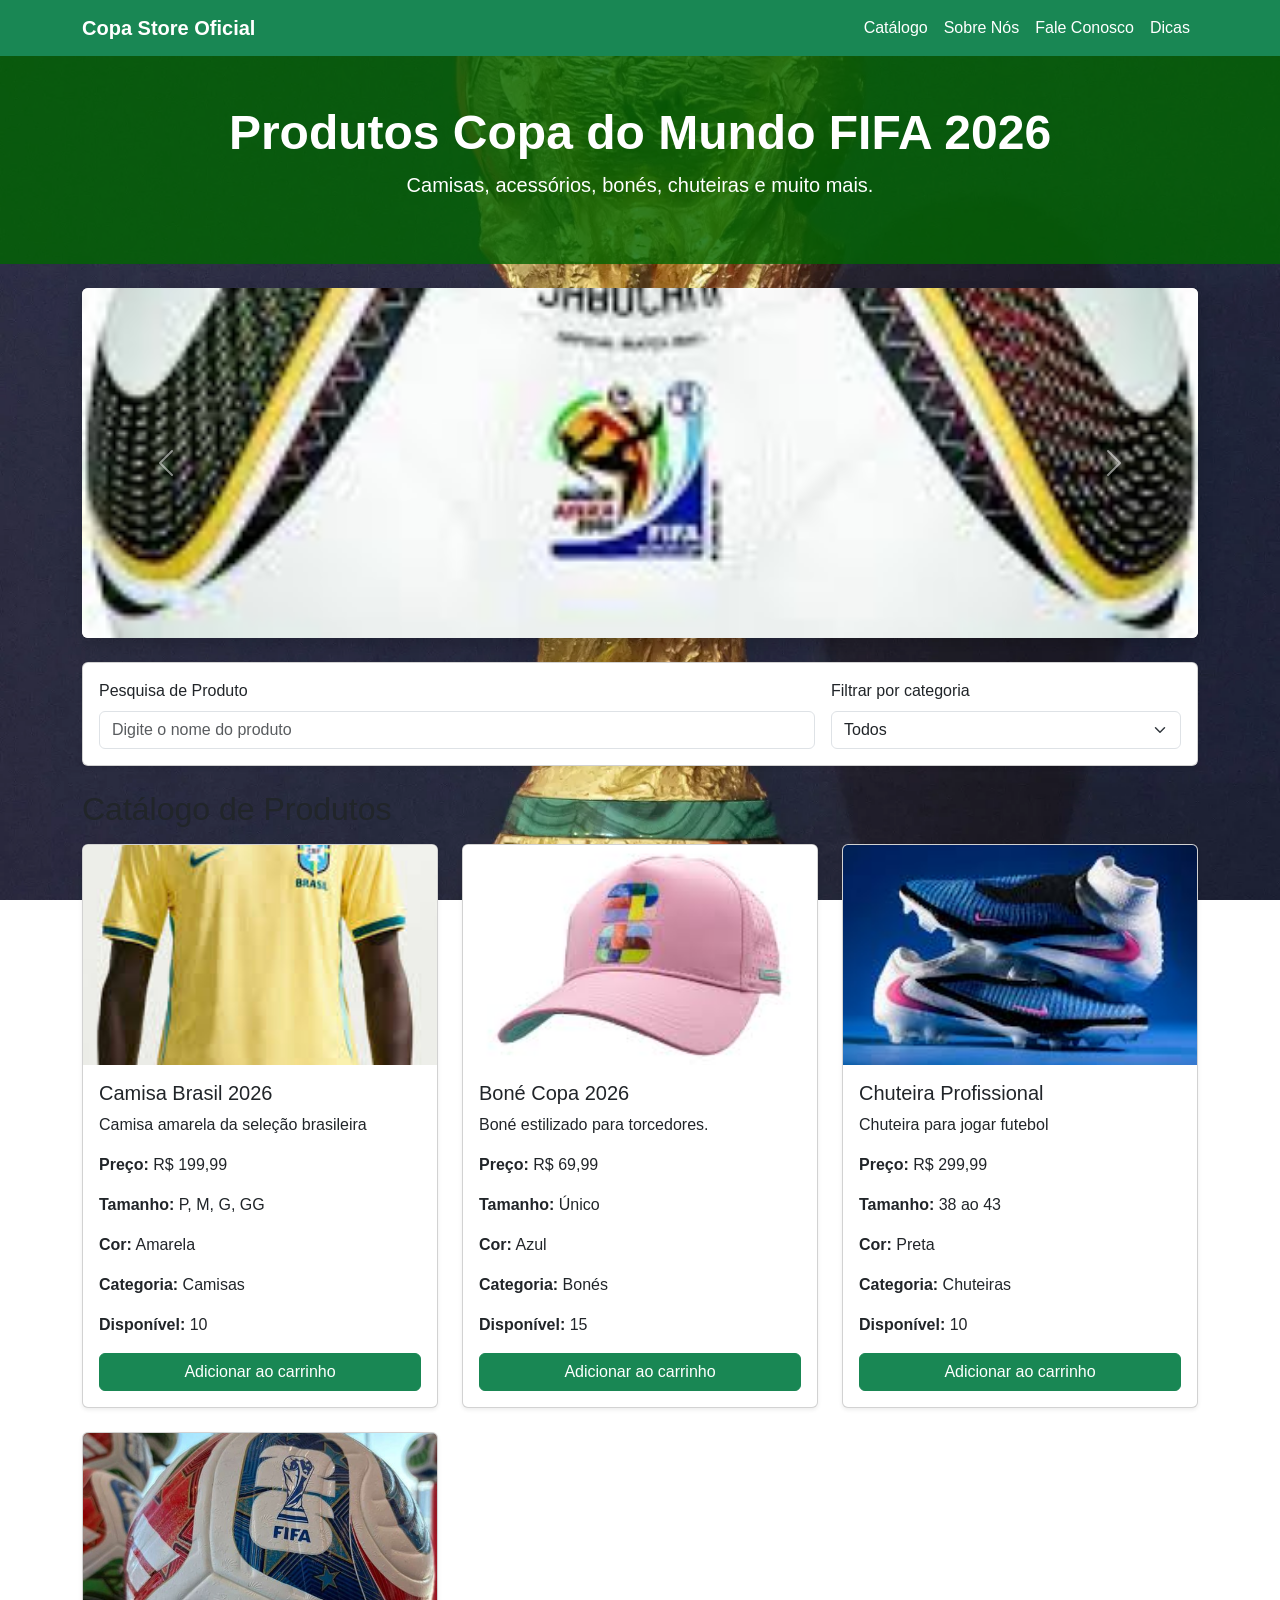
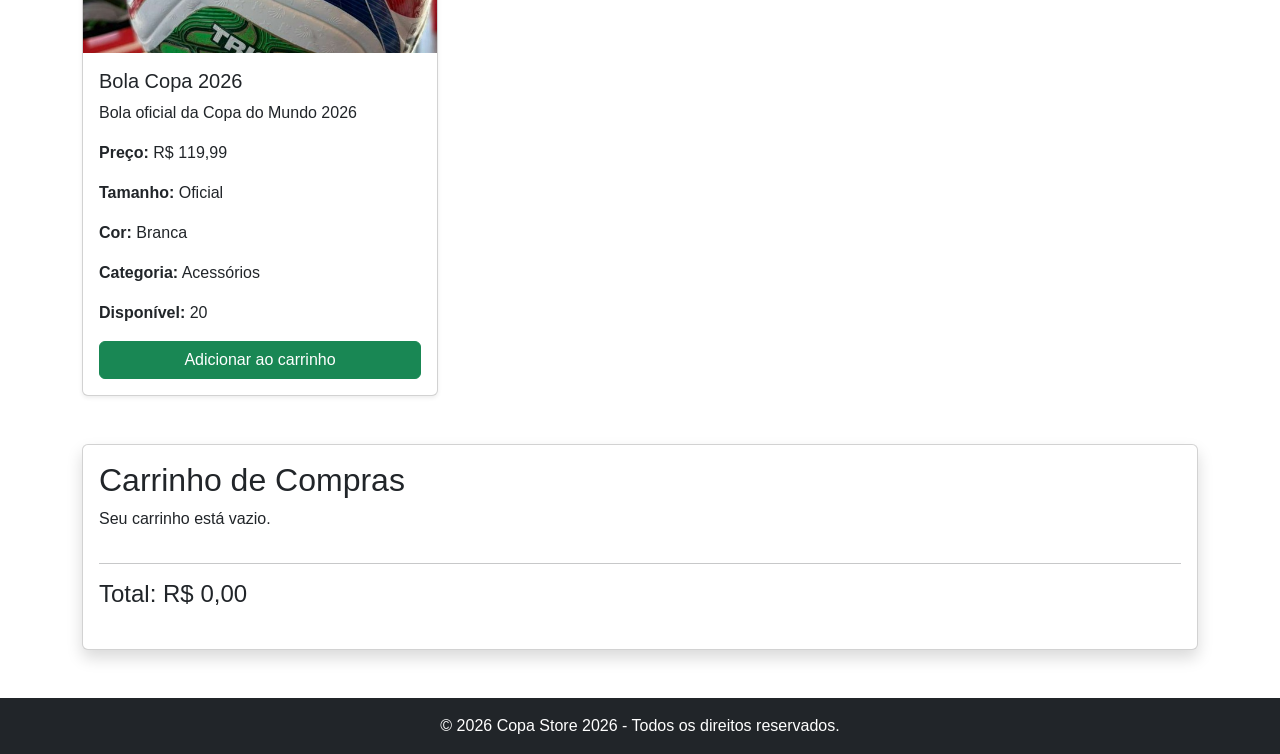
<file: index.html>
<!DOCTYPE html>
<html lang="pt-br">
<head>
    <meta charset="UTF-8">
    <meta name="viewport" content="width=device-width, initial-scale=1.0">
    <title>Catálogo Final</title>
    <link href="https://cdn.jsdelivr.net/npm/bootstrap@5.3.3/dist/css/bootstrap.min.css" rel="stylesheet">
    <link rel="stylesheet" href="main.css">
</head>
<body>
    
    <nav class="navbar navbar-expand-lg navbar-dark navbar-copa">
        <div class="container">
            <a class="navbar-brand fw-bold" href="index.html">Copa Store Oficial</a>
            <button class="navbar-toggler" type="button" data-bs-toggle="collapse" data-bs-target="#menuPrincipal">
            <span class="navbar-toggler-icon"></span>
            </button>
            
            <div class="collapse navbar-collapse" id="menuPrincipal">
                <ul class="navbar-nav ms-auto">
                    <li class="nav-item"><a class="nav-link" href="index.html">Catálogo</a></li>
                    <li class="nav-item"><a class="nav-link" href="menu1.html">Sobre Nós</a></li>
                    <li class="nav-item"><a class="nav-link" href="menu2.html">Fale Conosco</a></li>
                    <li class="nav-item"><a class="nav-link" href="menu3.html">Dicas</a></li>
                </ul>
            </div>
        </div>
    </nav>

    <header class="text-center text-white p-5 fundo-topo">
        <div class="container">
            <h1 class="display-5 fw-bold">Produtos Copa do Mundo FIFA 2026</h1>
            <p class="lead">Camisas, acessórios, bonés, chuteiras e muito mais.</p>
        </div>
    </header>
    
    <main class="container my-4">
        <section class="mb-4"> <!-- Carrosel -->
            <div id="carouselCopa" class="carousel slide" data-bs-ride="carousel">
                <div class="carousel-inner rounded shadow">

                    <div class="carousel-item active">
                        <img src="assets/img/camisas.jpg" class="d-block w-100 imagem-carrossel" alt="Camisa da Copa do Mundo 2026">
                    </div>

                    <div class="carousel-item active">
                        <img src="assets/img/total90.jpeg" class="d-block w-100 imagem-carrossel" alt="Chuteira Nike">
                    </div>

                    <div class="carousel-item active">
                        <img src="assets/img/jabulani.jpeg" class="d-block w-100 imagem-carrossel" alt="Bola Copa do Mundo 2026">
                    </div>

                </div>

                <button class="carousel-control-prev" type="button" data-bs-target="#carouselCopa" data-bs-slide="prev">
                    <span class="carousel-control-prev-icon"></span>
                </button>
                <button class="carousel-control-next" type="button" data-bs-target="#carouselCopa" data-bs-slide="next">
                    <span class="carousel-control-next-icon"></span>
                </button>
            </div>
        </section>

        <section class="card p-3 mb-4 shadow-sm"> <!-- Pesquisa e Filtro -->
            <div class="row g-3">
                <div class="col-md-8">
                    <label for="pesquisa" class="form-label">Pesquisa de Produto</label>
                    <input type="text" id="pesquisa" class="form-control" placeholder="Digite o nome do produto">
                </div>

                <div class="col-md-4">
                    <label for="filtroCategoria" class="form-label">Filtrar por categoria</label>
                    <select id="filtroCategoria" class="form-select">
                        <option value="todos">Todos</option>
                        <option value="Camisas">Camisas</option>
                        <option value="Acessórios">Acessórios</option>
                        <option value="Bonés">Bonés</option>
                        <option value="Chuteiras">Chuteiras</option>
                        <option value="Outros">Outros</option>
                    </select>
                </div>
            </div>
        </section>

        <section> <!-- Produtos -->
            <h2 class="mb-3">Catálogo de Produtos</h2>
            <div id="listaProdutos" class="row g-4"></div>
        </section>

        <section class="card p-3 mt-5 shadow"> <!-- Carrinho -->
            <h2>Carrinho de Compras</h2>
            
            <div id="listaCarrinho"></div>
            <hr>
            <h4>Total: R$ <span id="totalCarrinho">0,00</span></h4>
            <div id="paypal-button-container" class="mt-3"></div>
        </section>
    </main>

    <footer class="bg-dark text-white text-center p-3 mt-5">
        <p class="mb-0">&copy; 2026 Copa Store 2026 - Todos os direitos reservados.</p>
    </footer>

    <script src="https://cdn.jsdelivr.net/npm/bootstrap@5.3.3/dist/js/bootstrap.bundle.min.js"></script>
    
    <script src="https://www.paypal.com/sdk/js?client-id=test&currency=BRL"></script>

    <script src="script.js"></script>
</body>
</html>
</file>
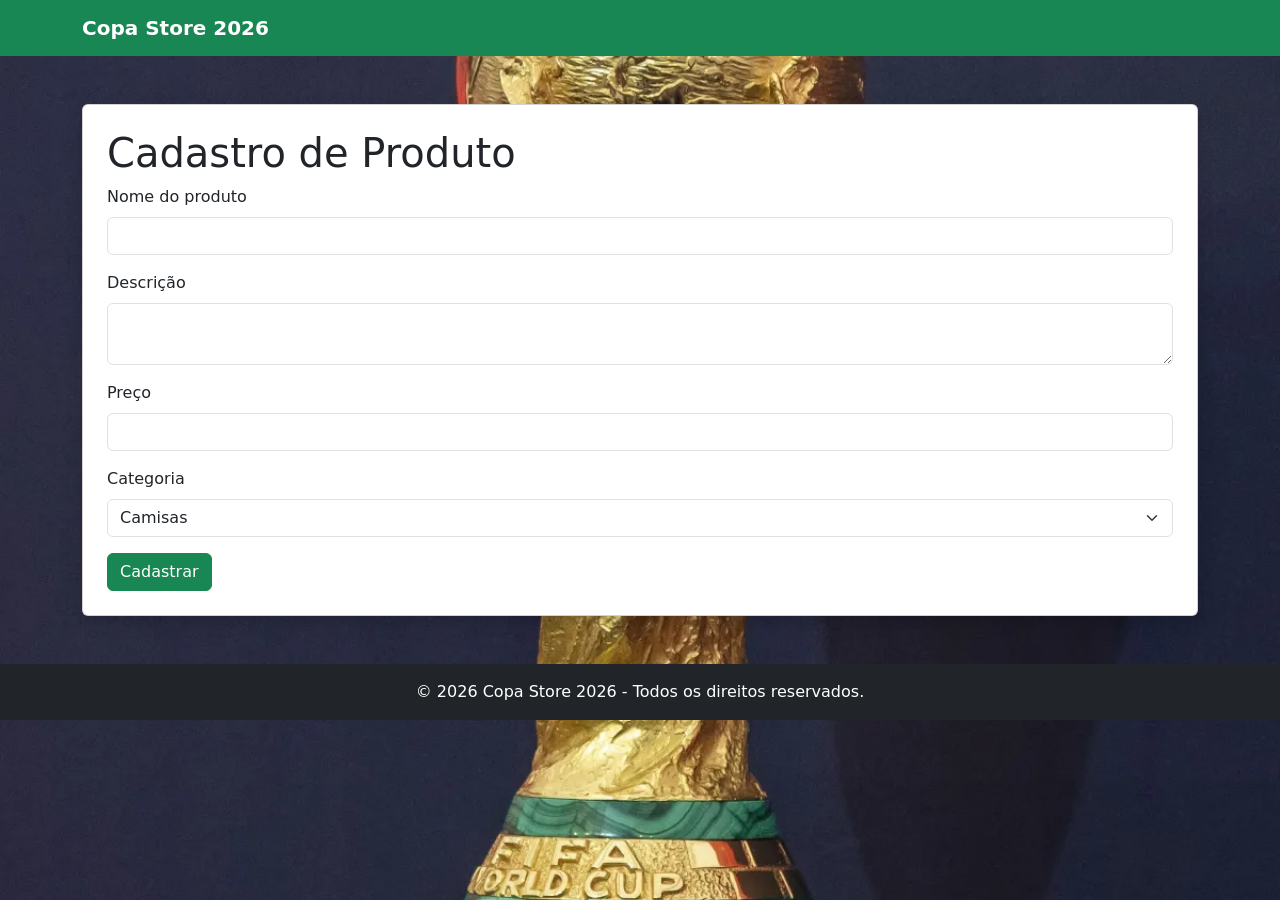
<file: cadastro.html>
<!doctype html>
<html lang="pt-br">
  <head>
    <meta charset="UTF-8" />
    <meta name="viewport" content="width=device-width, initial-scale=1.0" />
    <title>Cadastro</title>
    <link rel="stylesheet" href="main.css" />
    <link
      href="https://cdn.jsdelivr.net/npm/bootstrap@5.3.3/dist/css/bootstrap.min.css"
      rel="stylesheet"
    />
  </head>
  <body>
    <nav class="navbar navbar-expand-lg navbar-dark navbar-copa">
      <div class="container">
        <a class="navbar-brand fw-bold" href="index.html">Copa Store 2026</a>
      </div>
    </nav>

    <main class="container my-5">
      <section class="card p-4 shadow">
        <h1>Cadastro de Produto</h1>

        <form>
          <div class="mb-3">
            <label class="form-label">Nome do produto</label>
            <input type="text" class="form-control" />
          </div>

          <div class="mb-3">
            <label class="form-label">Descrição</label>
            <textarea class="form-control"></textarea>
          </div>

          <div class="mb-3">
            <label class="form-label">Preço</label>
            <input type="number" class="form-control" />
          </div>

          <div class="mb-3">
            <label class="form-label">Categoria</label>
            <select class="form-select">
              <option>Camisas</option>
              <option>Acessórios</option>
              <option>Bonés</option>
              <option>Chuteiras</option>
              <option>Outros</option>
            </select>
          </div>

          <button type="button" class="btn btn-success">Cadastrar</button>
        </form>
      </section>
    </main>

    <footer class="bg-dark text-white text-center p-3">
      <p class="mb-0">
        &copy; 2026 Copa Store 2026 - Todos os direitos reservados.
      </p>
    </footer>
  </body>
</html>
</file>
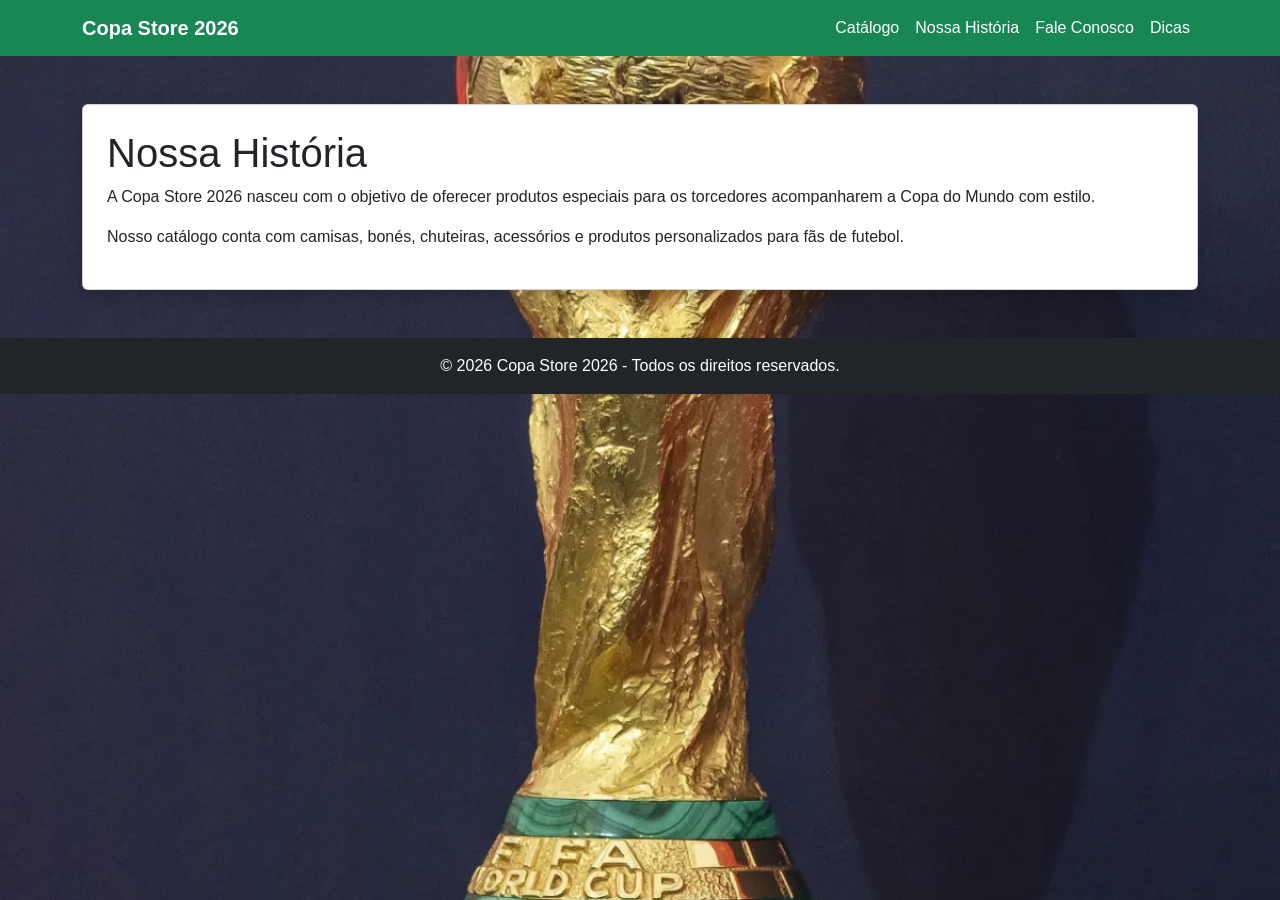
<file: menu1.html>
<!doctype html>
<html lang="pt-BR">
  <head>
    <meta charset="UTF-8" />
    <meta name="viewport" content="width=device-width, initial-scale=1.0" />
    <title>Nossa História</title>

    <link
      href="https://cdn.jsdelivr.net/npm/bootstrap@5.3.3/dist/css/bootstrap.min.css"
      rel="stylesheet"
    />
    <link rel="stylesheet" href="main.css" />
  </head>
  <body>
    <nav class="navbar navbar-expand-lg navbar-dark navbar-copa">
      <div class="container">
        <a class="navbar-brand fw-bold" href="index.html">Copa Store 2026</a>

        <button
          class="navbar-toggler"
          type="button"
          data-bs-toggle="collapse"
          data-bs-target="#menuPrincipal"
        >
          <span class="navbar-toggler-icon"></span>
        </button>

        <div class="collapse navbar-collapse" id="menuPrincipal">
          <ul class="navbar-nav ms-auto">
            <li class="nav-item">
              <a class="nav-link" href="index.html">Catálogo</a>
            </li>
            <li class="nav-item">
              <a class="nav-link active" href="menu1.html">Nossa História</a>
            </li>
            <li class="nav-item">
              <a class="nav-link" href="menu2.html">Fale Conosco</a>
            </li>
            <li class="nav-item">
              <a class="nav-link" href="menu3.html">Dicas</a>
            </li>
          </ul>
        </div>
      </div>
    </nav>

    <main class="container my-5">
      <section class="card p-4 shadow">
        <h1>Nossa História</h1>

        <p>
          A Copa Store 2026 nasceu com o objetivo de oferecer produtos especiais
          para os torcedores acompanharem a Copa do Mundo com estilo.
        </p>

        <p>
          Nosso catálogo conta com camisas, bonés, chuteiras, acessórios e
          produtos personalizados para fãs de futebol.
        </p>
      </section>
    </main>

    <footer class="bg-dark text-white text-center p-3">
      <p class="mb-0">
        &copy; 2026 Copa Store 2026 - Todos os direitos reservados.
      </p>
    </footer>

    <script src="https://cdn.jsdelivr.net/npm/bootstrap@5.3.3/dist/js/bootstrap.bundle.min.js"></script>
  </body>
</html>
</file>
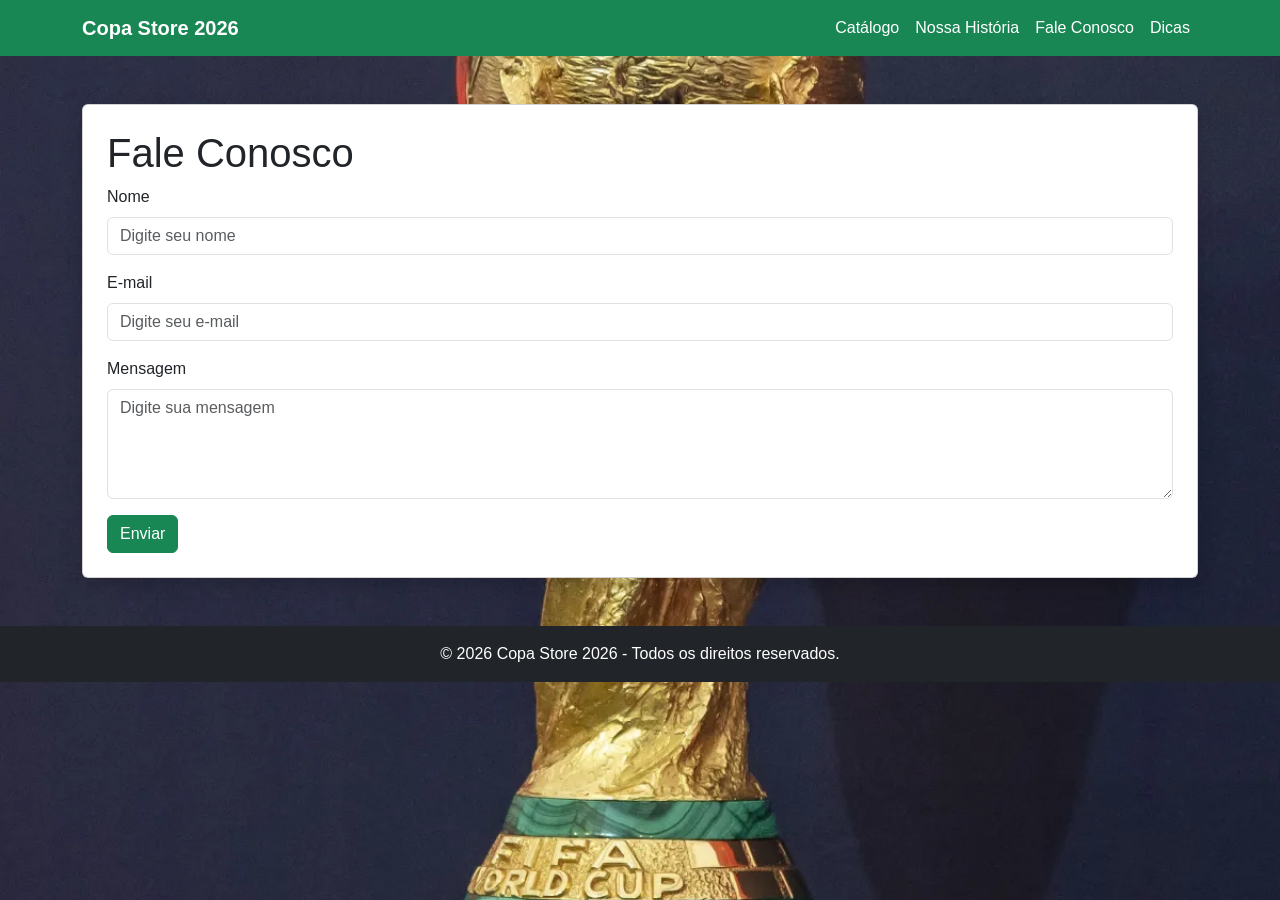
<file: menu2.html>
<!doctype html>
<html lang="pt-BR">
  <head>
    <meta charset="UTF-8" />
    <meta name="viewport" content="width=device-width, initial-scale=1.0" />
    <title>Fale Conosco</title>

    <link
      href="https://cdn.jsdelivr.net/npm/bootstrap@5.3.3/dist/css/bootstrap.min.css"
      rel="stylesheet"
    />
    <link rel="stylesheet" href="main.css" />
  </head>
  <body>
    <nav class="navbar navbar-expand-lg navbar-dark navbar-copa">
      <div class="container">
        <a class="navbar-brand fw-bold" href="index.html">Copa Store 2026</a>

        <button
          class="navbar-toggler"
          type="button"
          data-bs-toggle="collapse"
          data-bs-target="#menuPrincipal"
        >
          <span class="navbar-toggler-icon"></span>
        </button>

        <div class="collapse navbar-collapse" id="menuPrincipal">
          <ul class="navbar-nav ms-auto">
            <li class="nav-item">
              <a class="nav-link" href="index.html">Catálogo</a>
            </li>
            <li class="nav-item">
              <a class="nav-link" href="menu1.html">Nossa História</a>
            </li>
            <li class="nav-item">
              <a class="nav-link active" href="menu2.html">Fale Conosco</a>
            </li>
            <li class="nav-item">
              <a class="nav-link" href="menu3.html">Dicas</a>
            </li>
          </ul>
        </div>
      </div>
    </nav>

    <main class="container my-5">
      <section class="card p-4 shadow">
        <h1>Fale Conosco</h1>

        <form>
          <div class="mb-3">
            <label class="form-label">Nome</label>
            <input
              type="text"
              class="form-control"
              placeholder="Digite seu nome"
            />
          </div>

          <div class="mb-3">
            <label class="form-label">E-mail</label>
            <input
              type="email"
              class="form-control"
              placeholder="Digite seu e-mail"
            />
          </div>

          <div class="mb-3">
            <label class="form-label">Mensagem</label>
            <textarea
              class="form-control"
              rows="4"
              placeholder="Digite sua mensagem"
            ></textarea>
          </div>

          <button type="button" class="btn btn-success">Enviar</button>
        </form>
      </section>
    </main>

    <footer class="bg-dark text-white text-center p-3">
      <p class="mb-0">
        &copy; 2026 Copa Store 2026 - Todos os direitos reservados.
      </p>
    </footer>

    <script src="https://cdn.jsdelivr.net/npm/bootstrap@5.3.3/dist/js/bootstrap.bundle.min.js"></script>
  </body>
</html>
</file>
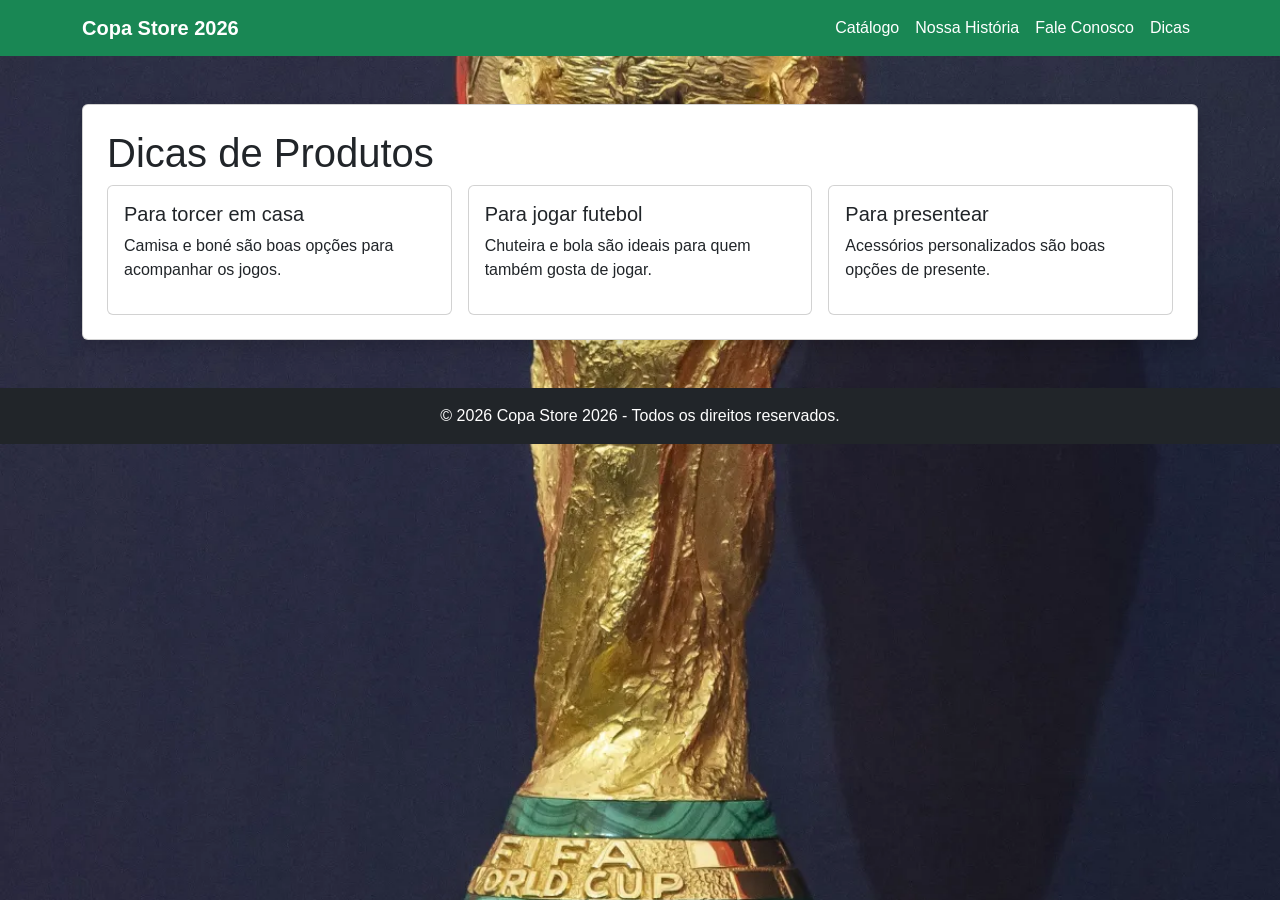
<file: menu3.html>
<!doctype html>
<html lang="pt-BR">
  <head>
    <meta charset="UTF-8" />
    <meta name="viewport" content="width=device-width, initial-scale=1.0" />
    <title>Dicas de Produtos</title>

    <link
      href="https://cdn.jsdelivr.net/npm/bootstrap@5.3.3/dist/css/bootstrap.min.css"
      rel="stylesheet"
    />
    <link rel="stylesheet" href="main.css" />
  </head>
  <body>
    <nav class="navbar navbar-expand-lg navbar-dark navbar-copa">
      <div class="container">
        <a class="navbar-brand fw-bold" href="index.html">Copa Store 2026</a>

        <button
          class="navbar-toggler"
          type="button"
          data-bs-toggle="collapse"
          data-bs-target="#menuPrincipal"
        >
          <span class="navbar-toggler-icon"></span>
        </button>

        <div class="collapse navbar-collapse" id="menuPrincipal">
          <ul class="navbar-nav ms-auto">
            <li class="nav-item">
              <a class="nav-link" href="index.html">Catálogo</a>
            </li>
            <li class="nav-item">
              <a class="nav-link" href="menu1.html">Nossa História</a>
            </li>
            <li class="nav-item">
              <a class="nav-link" href="menu2.html">Fale Conosco</a>
            </li>
            <li class="nav-item">
              <a class="nav-link active" href="menu3.html">Dicas</a>
            </li>
          </ul>
        </div>
      </div>
    </nav>

    <main class="container my-5">
      <section class="card p-4 shadow">
        <h1>Dicas de Produtos</h1>

        <div class="row g-3">
          <div class="col-md-4">
            <div class="card h-100">
              <div class="card-body">
                <h5>Para torcer em casa</h5>
                <p>
                  Camisa e boné são boas opções para acompanhar os
                  jogos.
                </p>
              </div>
            </div>
          </div>

          <div class="col-md-4">
            <div class="card h-100">
              <div class="card-body">
                <h5>Para jogar futebol</h5>
                <p>
                  Chuteira e bola são ideais para quem também gosta de jogar.
                </p>
              </div>
            </div>
          </div>

          <div class="col-md-4">
            <div class="card h-100">
              <div class="card-body">
                <h5>Para presentear</h5>
                <p>Acessórios personalizados são boas opções de presente.</p>
              </div>
            </div>
          </div>
        </div>
      </section>
    </main>

    <footer class="bg-dark text-white text-center p-3">
      <p class="mb-0">
        &copy; 2026 Copa Store 2026 - Todos os direitos reservados.
      </p>
    </footer>

    <script src="https://cdn.jsdelivr.net/npm/bootstrap@5.3.3/dist/js/bootstrap.bundle.min.js"></script>
  </body>
</html>
</file>
<file: main.css>
body {
    background-image: url("assets/img/trofeu.webp");
    background-size: cover;
    background-position: center;
    background-attachment: fixed;
    font-family: Arial, Helvetica, sans-serif;
}

.navbar-copa {
  background-color: #198754;
}

.navbar-copa .navbar-brand,
.navbar-copa .nav-link {
  color: white;
}

.navbar-copa .nav-link:hover {
  color: #ffd700;
}

.fundo-topo {
    background-color: rgba(0, 100, 0, 0.8);
}

.imagem-carrosel {
    height: 350px;
    object-fit: cover;
}

.imagem-carrossel {
  width: 100%;
  height: 350px;
  object-fit: cover;
}

.card-produto img {
    height: 220px;
    object-fit: cover;
}

.card-produto img {
  width: 100%;
  height: 220px;
  object-fit: cover;
}

.card-produto {
    height: 100%;
}

.item-carrinho {
    background-color: #f8f9fa;
    border-radius: 8px;
    padding: 10px;
    margin-bottom: 10px;
}

footer {
    margin-top: 40px;
}

@media (max-width: 768px) {
    .imagem-carrosel {
        height: 220px;
    }

    .fundo-topo {
        padding: 30px 15px;
    }
}
</file>
